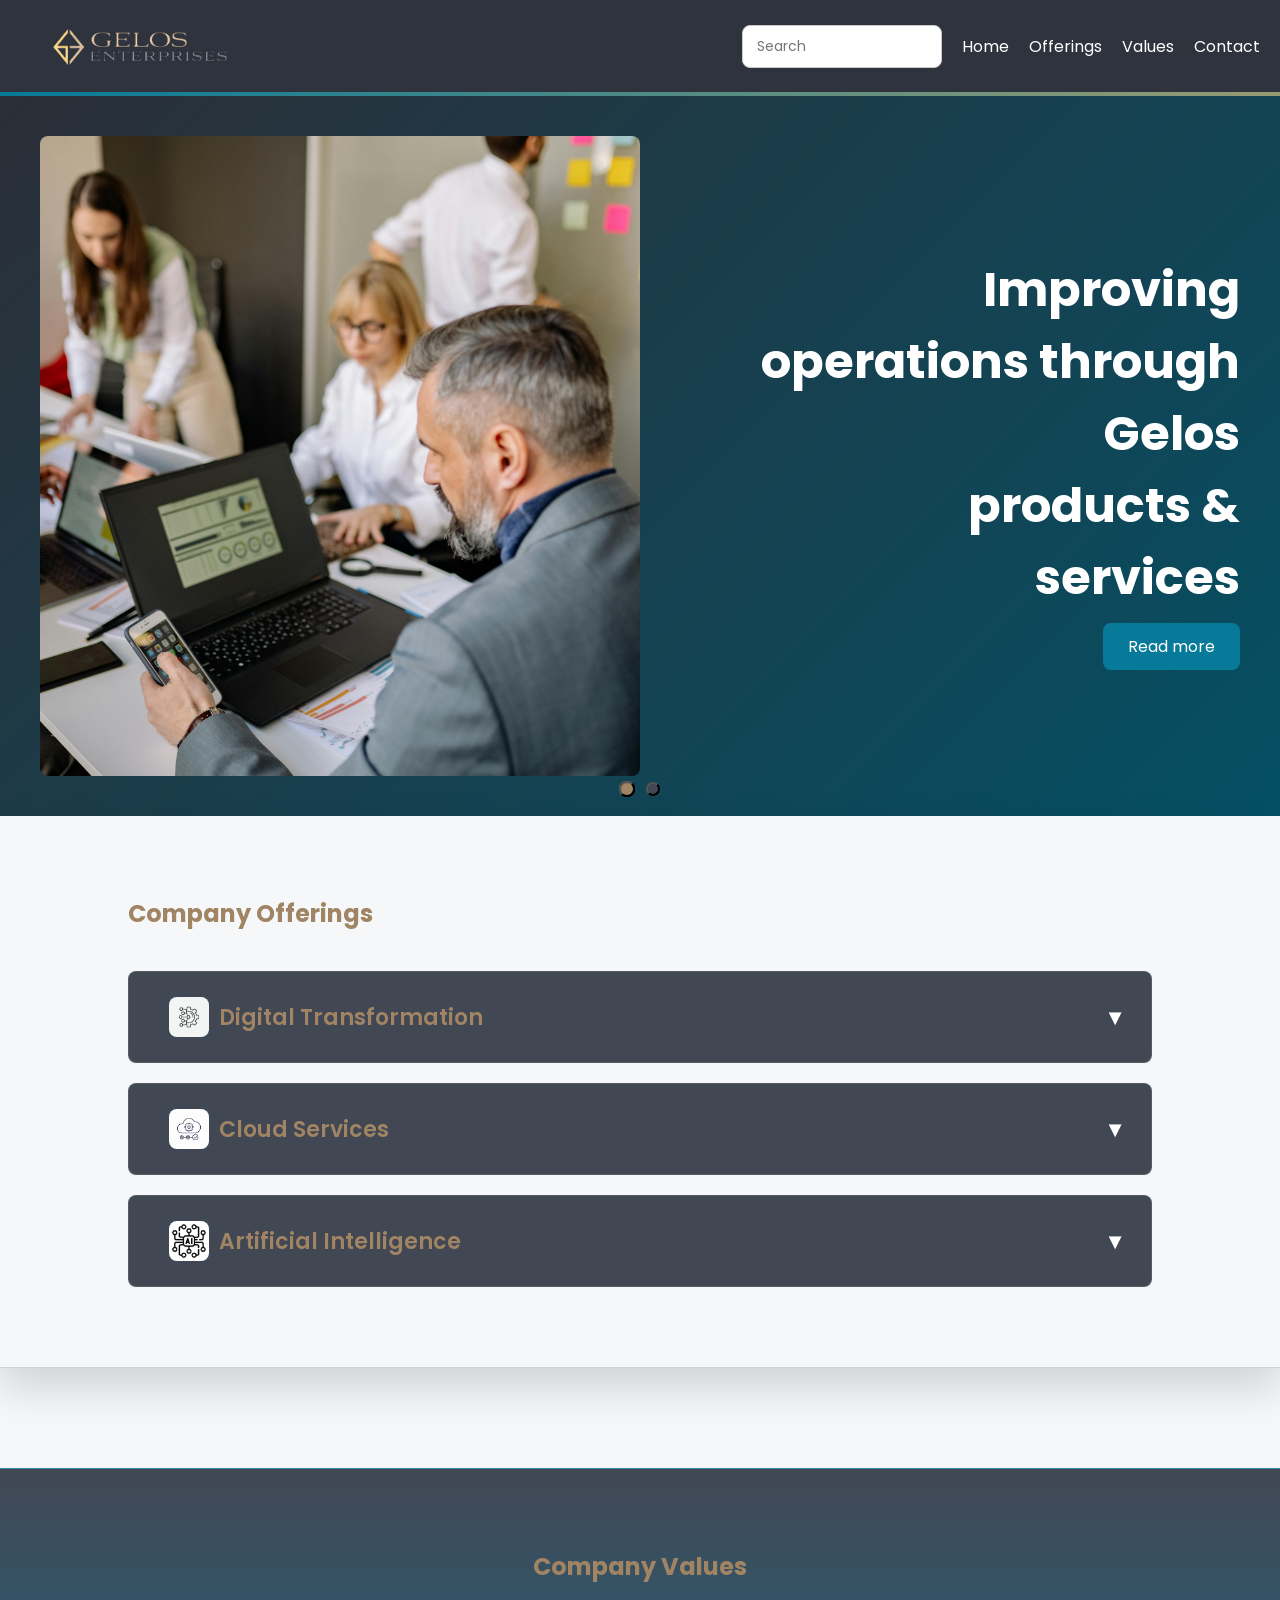
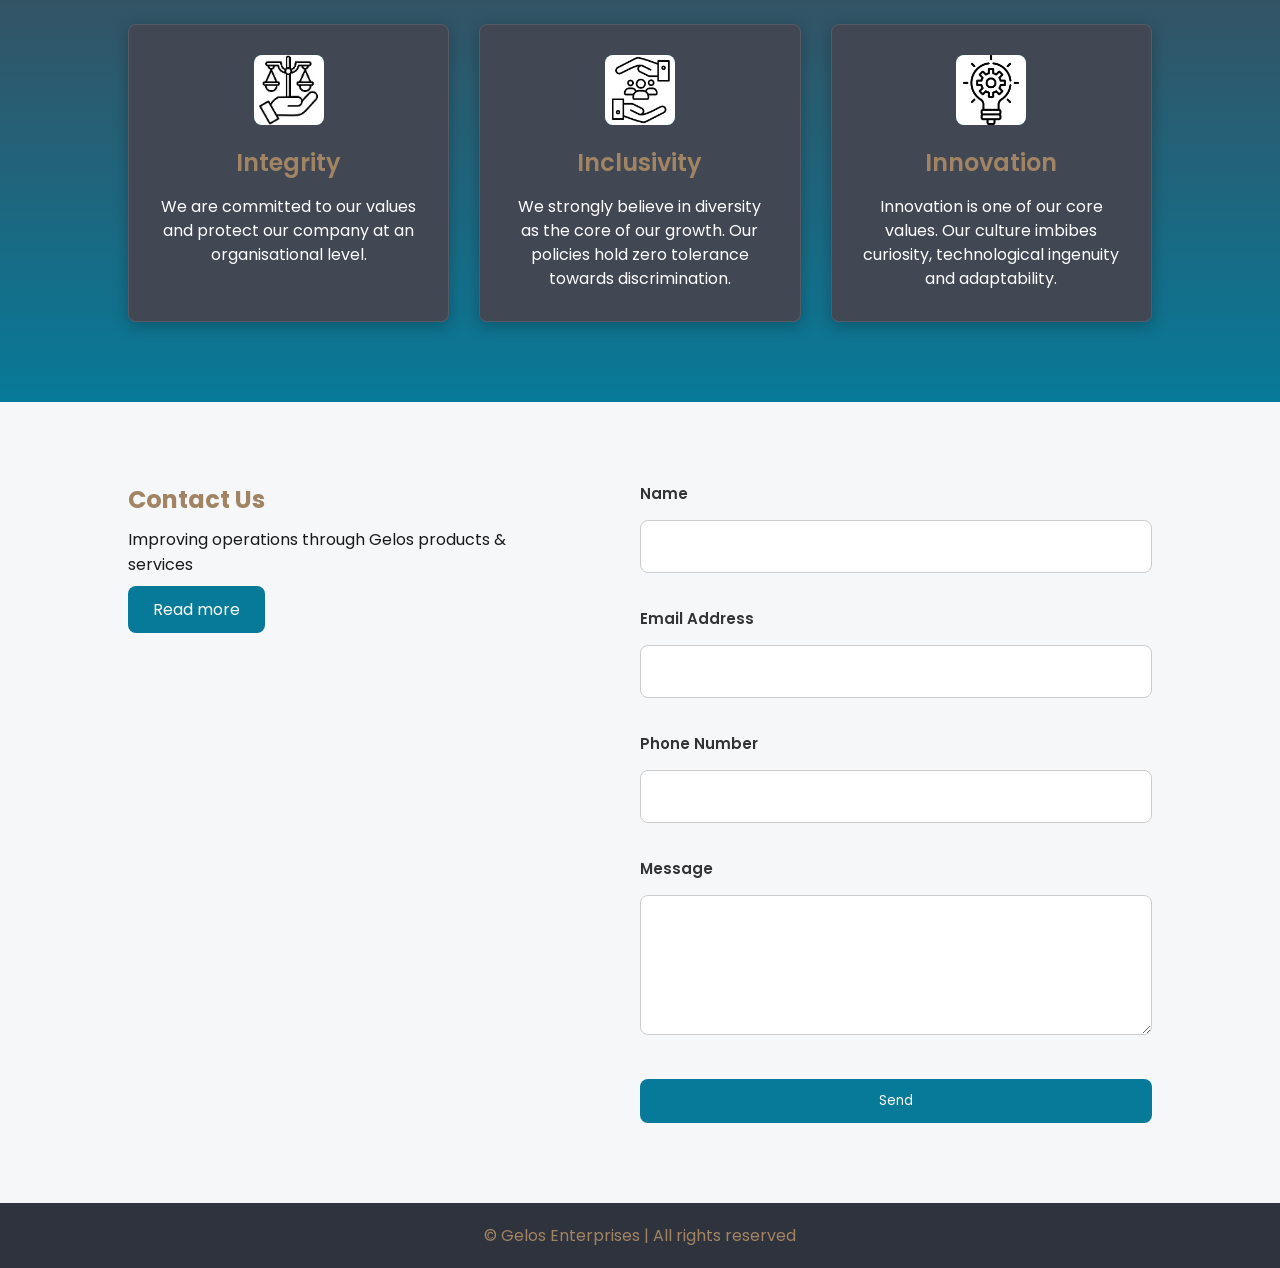
<file: index.html>
<!DOCTYPE html>
<html lang="en">

<head>
    <meta charset="UTF-8">
    <meta name="viewport" content="width=device-width, initial-scale=1.0">
    <title>Gelos Enterprises</title>
    <link rel="stylesheet" href="style.css">
    <link href="https://fonts.googleapis.com/css2?family=Poppins:wght@300;400;600&display=swap" rel="stylesheet">
</head>

<body>
    <a href="#mainContent" class="skip-link">Skip to main content</a>
    <header>
        <h1 class="visually-hidden">Gelos Enterprises - Technology Services</h1>
        <nav class="navBar" aria-label="Main navigation">
            <a href="index.html">
                <img src="Logo.png" alt="logo" class="logo">
            </a>
            <input type="text" class="searchBar" placeholder="Search">
            <div class="menuToggle" id="menuToggle">☰</div>

            <ul class="navLinks">
                <li><a href="#hero">Home</a></li>
                <li><a href="#offerings">Offerings</a></li>
                <li><a href="#values">Values</a></li>
                <li><a href="#contact">Contact</a></li>
            </ul>
        </nav>
        <div class="animatedBanner"></div>
    </header>
    <main id="mainContent">
        <div id="hero" class="sections">
            <div class="carousel" role="group" aria-label="Gelos case studies">

                <div class="slide active" role="group" id="slide-1" aria-label="Slide 1 of 2">
                    <img src="digital-solutions.jpg" alt="Team working on digital solutions" class="slideImage">
                    <div class="slideContent">
                        <h2>Improving operations through Gelos<br>products &amp; services</h2>
                        <a href="case-study-1.html" class="btn readMore" data-target="case-study-1">Read more</a>
                    </div>
                </div>

                <div class="slide" role="group" id="slide-2" aria-label="Slide 2 of 2">
                    <img src="Slide-2.jpg" alt="Business problem solving meeting" class="slideImage">
                    <div class="slideContent">
                        <h2>Solving business problems</h2>
                        <a href="case-study-2.html" class="btn readMore" data-target="case-study-2">Know more</a>
                    </div>
                </div>

                <div class="indicators" role="group" aria-label="Slide navigation">
                    <button class="dot dotActive" tabindex="0" aria-label="Go to slide 1"></button>
                    <button class="dot" tabindex="1" aria-label="Go to slide 2"></button>
                </div>

            </div>
        </div>
        <div class="sections">
            <section class="offerings" id="offerings" aria-labelledby="offerings-heading">
                <h2 id="offerings-heading">Company Offerings</h2>

                <div class="accordion">

                    <div class="accordionItem">
                        <div class="accordionHeader" role="button" aria-expanded="false" aria-controls="panel-dt"
                            id="accordion-dt">
                            <div class="offerIcon">
                                <img src="Digital-Transformation.webp" alt="Digital Transformation Icon">
                            </div>
                            <h3>Digital Transformation</h3>
                            <span class="arrow">▼</span>
                        </div>

                        <div class="accordionContent" role="region" id="panel-dt" aria-labelledby="accordion-dt">
                            <p>
                                To help our clients leverage the state-of-art technologies, we provide a tailored
                                approach
                                to enable change in the digital space. Our prior works include developing mobile
                                applications, website applications, and organisation software development, among other
                                digital capabilities. To know more, <a class="accordionLink" href="#contact">Contact
                                    Us</a>
                            </p>
                        </div>
                    </div>
                    <div class="accordionItem">
                        <div class="accordionHeader" role="button" aria-expanded="false" aria-controls="panel-cloud"
                            id="accordion-cloud">
                            <div class="offerIcon">
                                <img src="Cloud-Service.jpg" alt="Cloud Service Icon">
                            </div>
                            <h3>Cloud Services</h3>
                            <span class="arrow">▼</span>
                        </div>

                        <div class="accordionContent" role="region" id="panel-cloud" aria-labelledby="accordion-cloud">
                            <p>
                                Our Cloud programs include a range of services from full application development
                                platforms
                                to servers, storage, and virtual desktops. We offer SaaS, PaaS, and IaaS.
                            </p>
                        </div>
                    </div>

                    <div class="accordionItem">
                        <div class="accordionHeader" role="button" aria-expanded="false" aria-controls="panel-ai"
                            id="accordion-ai">
                            <div class="offerIcon">
                                <img src="Artificial-intelligence.webp" alt="Artificial Intelligence Icon">
                            </div>
                            <h3>Artificial Intelligence</h3>
                            <span class="arrow">▼</span>
                        </div>

                        <div class="accordionContent" role="region" id="panel-ai" aria-labelledby="accordion-ai">
                            <p>
                                Artificial intelligence services at Gelos can help you drive smart evolution of your
                                workflows, technology and the entire organisation. Our industry experts help you
                                implement a
                                data-first strategy, augment with third-party sources, and operationalise and accelerate
                                AI
                                integration across your enterprise.
                            </p>
                        </div>
                    </div>

                </div>
            </section>
            <section class="values" id="values" aria-labelledby="values-heading">
                <h2 id="values-heading">Company Values</h2>
                <div class="valuesGrid">
                    <div class="value">
                        <div class="icon"><img src="Integrity.webp" alt="Integrity Icon"></div>
                        <h3>Integrity</h3>
                        <p>We are committed to our values and protect our company at an organisational level.
                        </p>
                    </div>
                    <div class="value">
                        <div class="icon"><img src="Inclusivity.webp" alt="Inclusivity Icon"></div>
                        <h3>Inclusivity</h3>
                        <p>We strongly believe in diversity as the core of our growth. Our policies hold zero tolerance
                            towards
                            discrimination.
                        </p>
                    </div>
                    <div class="value">
                        <div class="icon"><img src="Innovation.webp" alt="Innovation Icon"></div>
                        <h3>Innovation</h3>
                        <p>
                            Innovation is one of our core values. Our culture imbibes curiosity, technological ingenuity
                            and
                            adaptability.
                        </p>
                    </div>
                </div>
            </section>
            <section class="contact" id="contact" aria-labelledby="contact-heading">
                <div class="contactContainer">

                    <div class="contactInfo">
                        <h2 id="contact-heading">Contact Us</h2>
                        <p>Improving operations through Gelos products & services</p>
                        <a href="case-study-1.html" class="btn readMoreBtn">Read more</a>
                    </div>

                    <form aria-label="Contact form" class="contactForm">
                        <label for="name">Name</label>
                        <input type="text" id="name" name="name" maxlength="100">
                        <p class="error" id="nameError"></p>


                        <label for="email">Email Address</label>
                        <input type="email" id="email" name="email">
                        <p class="error" id="emailError"></p>

                        <label for="phone">Phone Number</label>
                        <input type="tel" id="phone" name="phone" maxlength="10">
                        <p class="error" id="phoneError"></p>

                        <label for="message">Message</label>
                        <textarea id="message" name="message" maxlength="300"></textarea>
                        <p class="error" id="formError"></p>

                        <button type="button" class="sendBtn" id="sendBtn">Send</button>
                    </form>

                </div>
            </section>
        </div>
    </main>
    <footer>
        <p>&copy; Gelos Enterprises | All rights reserved</p>
    </footer>
    <script src="script.js"></script>
</body>

</html>
</file>
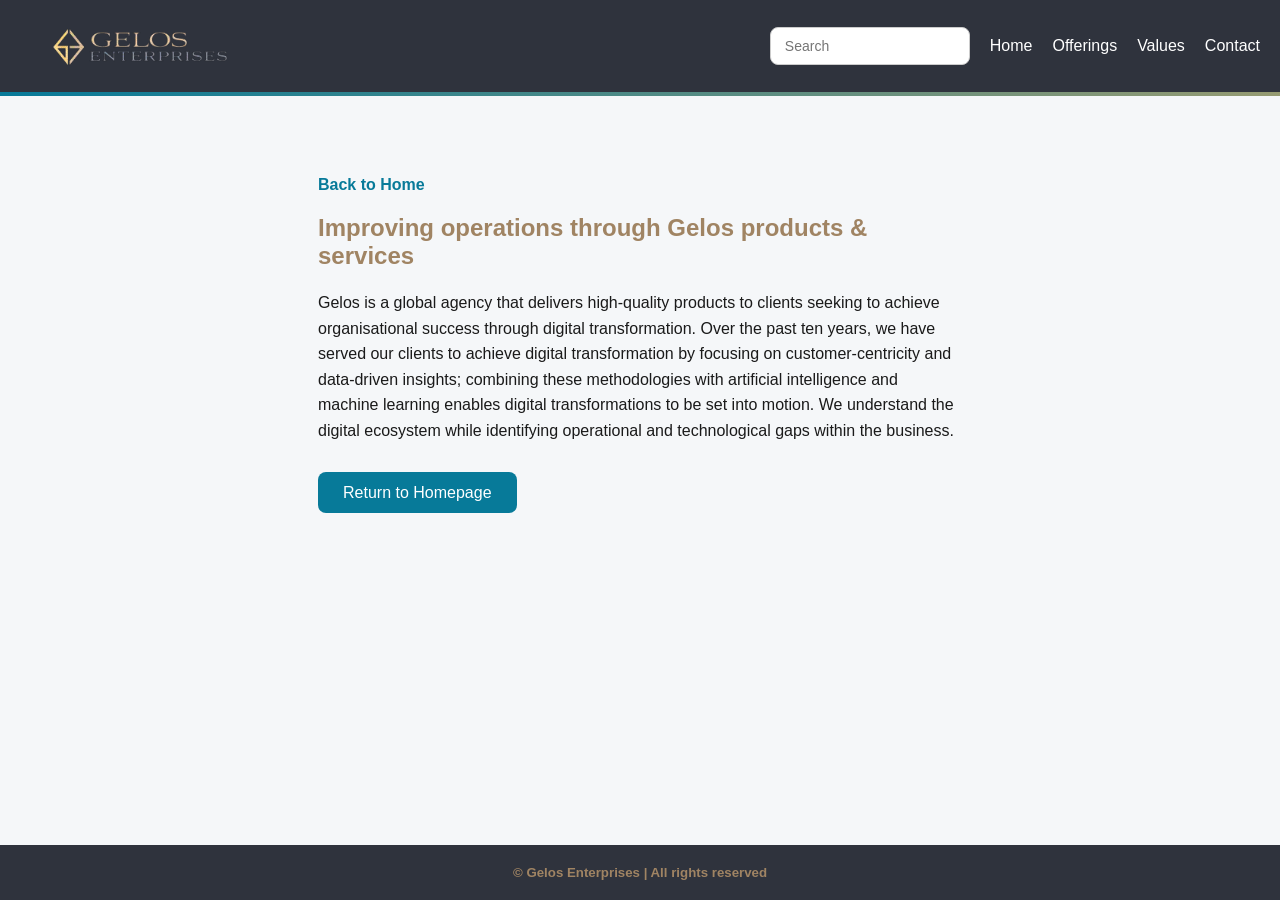
<file: case-study-1.html>
<!DOCTYPE html>
<html lang="en">

<head>
    <meta charset="UTF-8">
    <meta name="viewport" content="width=device-width, initial-scale=1.0">
    <title>Case study 1</title>
    <link rel="stylesheet" href="style.css">
    <style>
        html,
        body {
            height: 100%;
            margin: 0;
        }

        body {
            display: flex;
            flex-direction: column;
        }

        main {
            flex: 1;
        }
    </style>
</head>

<body>
    <a href="#mainContent" class="skip-link">Skip to main content</a>

    <header role="banner">
        <nav class="navBar" role="navigation" aria-label="Main navigation">
            <a href="index.html">
                <img src="Logo.png" alt="logo" class="logo">
            </a>
            <input type="text" class="searchBar" placeholder="Search">
            <div class="menuToggle" id="menuToggle">☰</div>

            <ul class="navLinks">
                <li><a href="#hero">Home</a></li>
                <li><a href="#offerings">Offerings</a></li>
                <li><a href="#values">Values</a></li>
                <li><a href="#contact">Contact</a></li>
            </ul>
        </nav>
        <div class="animatedBanner"></div>
    </header>
    <main id="mainContent">
        <section class="caseStudy">
            <a href="index.html" class="backLink">Back to Home</a>
            <h1 class="visually-hidden">Case Study - Improving Operations</h1>
            <h2>Improving operations through Gelos products &amp; services</h2>
            <p> Gelos is a global agency that delivers high-quality products to clients seeking to achieve
                organisational success through digital transformation. Over the past ten years, we have served
                our clients to achieve digital transformation by focusing on customer-centricity and data-driven
                insights; combining these methodologies with artificial intelligence and machine learning enables
                digital transformations to be set into motion. We understand the digital ecosystem while identifying
                operational and technological gaps within the business.
            </p>
            <a href="index.html" class="btn">Return to Homepage</a>
        </section>
    </main>
    <footer>
        <h5>&copy; Gelos Enterprises | All rights reserved</h5>
    </footer>
    <script src="script.js"></script>

</body>

</html>
</file>
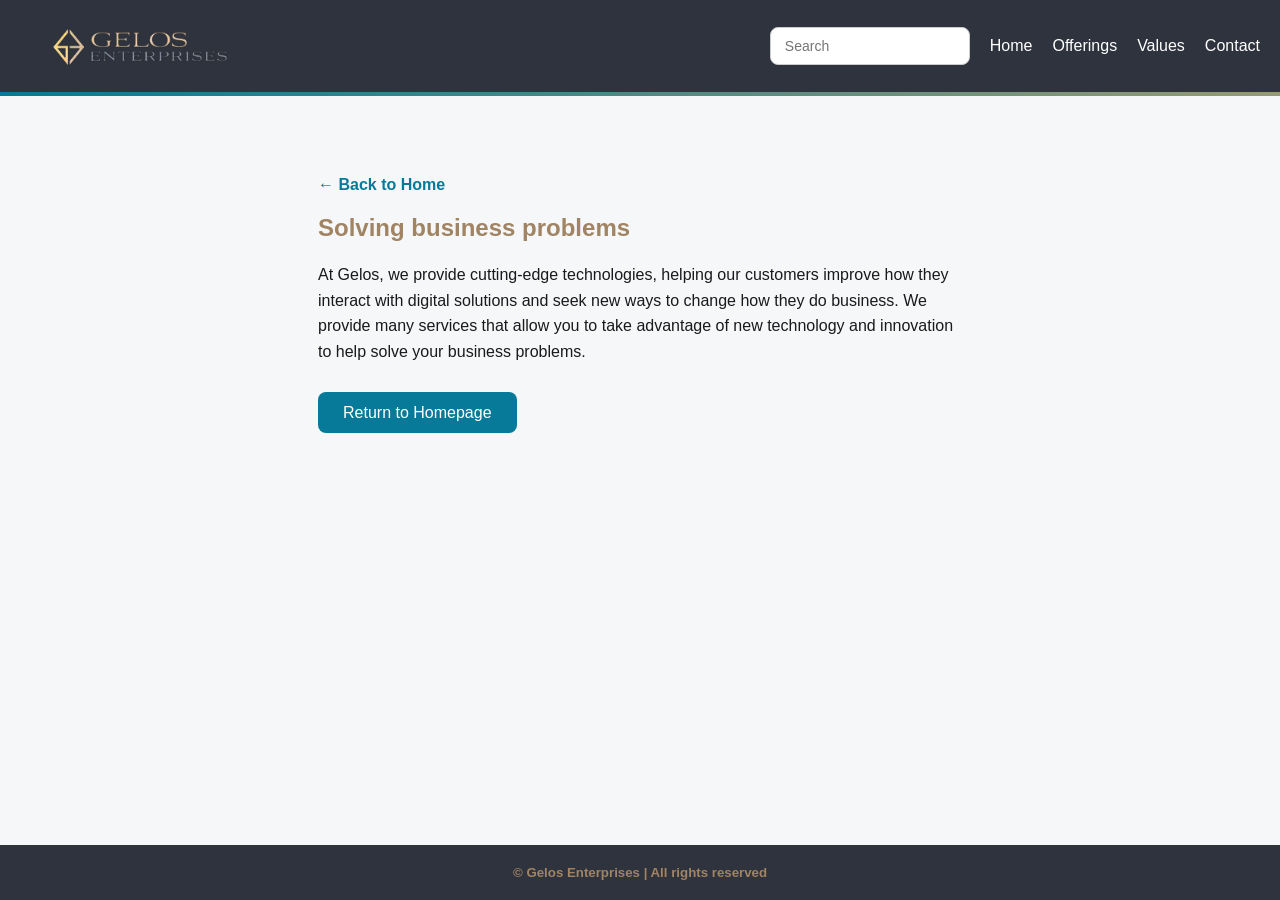
<file: case-study-2.html>
<!DOCTYPE html>
<html lang="en">

<head>
    <meta charset="UTF-8">
    <meta name="viewport" content="width=device-width, initial-scale=1.0">
    <title>Case Study - Solving Business Problems | Gelos Enterprises</title>
    <link rel="stylesheet" href="style.css">
    <style>
        html,
        body {
            height: 100%;
            margin: 0;
        }

        body {
            display: flex;
            flex-direction: column;
        }

        main {
            flex: 1;
        }
    </style>
</head>

<body>
    <a href="#mainContent" class="skip-link">Skip to main content</a>

    <header role="banner">
        <nav class="navBar" role="navigation" aria-label="Main navigation">
            <a href="index.html">
                <img src="Logo.png" alt="logo" class="logo">
            </a>
            <input type="text" class="searchBar" placeholder="Search">
            <div class="menuToggle" id="menuToggle">☰</div>

            <ul class="navLinks">
                <li><a href="#hero">Home</a></li>
                <li><a href="#offerings">Offerings</a></li>
                <li><a href="#values">Values</a></li>
                <li><a href="#contact">Contact</a></li>
            </ul>
        </nav>
        <div class="animatedBanner"></div>
    </header>

    <main id="mainContent">
        <section class="caseStudy">
            <a href="index.html" class="backLink">← Back to Home</a>
            <h1 class="visually-hidden">Case Study - Solving Business Problems</h1>

            <h2>Solving business problems</h2>

            <p>
                At Gelos, we provide cutting-edge technologies, helping our customers improve how they interact
                with digital solutions and seek new ways to change how they do business. We provide many services
                that allow you to take advantage of new technology and innovation to help solve your business
                problems.
            </p>

            <a href="index.html" class="btn">Return to Homepage</a>
        </section>

    </main>

    <footer>
        <h5>&copy; Gelos Enterprises | All rights reserved</h5>
    </footer>

    <script src="script.js"></script>
</body>

</html>
</file>
<file: style.css>
:root {

    --primary: #077A99;
    --background: #F5F7F9;
    --surface: #424754;
    --nav-bg: #2F333D;

    --text-light: #fff;
    --text-muted: #A08463;
    --text-dark: #1A1A1A;

    --radius: 8px;
    --transition: 0.3s;

    --spacing-large: 60px;
    --spacing-medium: 30px;

    --font-main: 'poppins', sans-serif;
}

* {
    margin: 0;
    padding: 0;
    box-sizing: border-box;
    font-family: var(--font-main);
}

body {
    padding-top: 90px;
    background: var(--background);
    color: var(--text-dark);
    scroll-behavior: smooth;
}

.visually-hidden {
    position: absolute;
    left: -9999px;
    top: auto;
    width: 1px;
    height: 1px;
    overflow: hidden;
}

.skip-link {
    position: absolute;
    top: -40px;
    left: 10px;
    background: #077A99;
    color: #fff;
    padding: 8px 12px;
    z-index: 1000;
}

.skip-link:focus {
    top: 10px;
}

.caseStudy {
    padding: 80px 10%;
    max-width: 900px;
    margin: auto;
}

.caseStudy h2 {
    margin-bottom: 20px;
    color: var(--text-muted);
}

.caseStudy p {
    line-height: 1.6;
    margin-bottom: 40px;
    color: var(--text-dark);
}

.backLink {
    display: inline-block;
    margin-bottom: 20px;
    color: var(--primary);
    text-decoration: none;
    font-weight: 600;
}

.backLink:hover {
    color: var(--text-muted);
}

.searchBar {
    width: 200px;
    padding: 10px 14px;
    border-radius: var(--radius);
    border: 1px solid #ccc;
    transition: width 0.3s ease, opacity 0.3s ease;
    background: white;
    color: var(--text-dark);
    z-index: 10001;
    font-size: 14px;
    margin-left: auto;
    margin-right: 20px;
}

.searchBar.active {
    width: 200px;
    opacity: 1;
}

.carousel {
    position: relative;
    width: 100%;
    height: 80vh;
    overflow: hidden;
    background: linear-gradient(135deg, var(--surface), var(--primary));
}

.slide {
    position: absolute;
    inset: 0;
    display: flex;
    align-items: center;
    justify-content: space-between;
    gap: 40px;
    padding: 40px;
    opacity: 0;
    transition: var(--transition);
}

.slide::before {
    content: "";
    position: absolute;
    inset: 0;
    background: rgba(0, 0, 0, 0.35);
    z-index: 0;
}

.slide.active {
    opacity: 1;

}

.slideContent h2 {
    color: var(--text-light);
    font-size: 48px;
    margin-bottom: 20px;
}

.slideContent p {
    color: var(--text-light);
    font-size: 18px;
    max-width: 480px;
}

.slideContent p {
    line-height: 1.6;
    max-width: 480px;
}

.slideImage {
    width: 50%;
    height: 100%;
    object-fit: cover;
    border-radius: var(--radius);
    position: relative;
    z-index: 1;
}

.slideContent {
    z-index: 1;
    position: relative;
    width: 40%;
    text-align: right;
    margin-left: auto;
}

.indicators {
    position: absolute;
    bottom: 20px;
    left: 50%;
    transform: translateX(-50%);
    display: flex;
    gap: 12px;
}

.dot {
    width: 14px;
    height: 14px;
    background: var(--surface);
    border-radius: 50%;
    cursor: pointer;
    transition: var(--transition);
}

.dotActive {
    background: var(--text-muted);
    transform: scale(1.2);
}

.animatedBanner {
    width: 100%;
    height: 6px;
    background: linear-gradient(90deg, var(--primary), #ddab5e, var(--surface));
    background-size: 300% 100%;
    animation: bannerSlide 6s linear infinite;
}

@keyframes bannerSlide {
    0% {
        background-position: 0% 0;
    }

    100% {
        background-position: 300% 0;
    }
}

@keyframes fadeIn {
    to {
        opacity: 1;
        transform: translateY(0);
    }
}

.sections>section {
    padding: 80px 10%;
    opacity: 0;
    transform: translateY(20px);
    animation: fadeIn 0.6s ease forwards;
}

.sections {
    background: var(--background);
}

.navBar {
    display: flex;
    justify-content: space-between;
    align-items: center;
    padding: 20px;
    background-color: var(--nav-bg);
    position: fixed;
    top: 0;
    left: 0;
    width: 100%;
    z-index: 10000;

}

.logo {
    height: 50px;
    width: auto;
    margin-left: 20px;
    display: block;
    margin-top: 2px;
}

.navLinks {
    display: flex;
    list-style: none;
    gap: 20px;
}

.navLinks a {
    text-decoration: none;
    color: var(--text-light);
    transition: var(--transition);
}

.navLinks a:hover {
    color: var(--primary);
}

a {
    text-decoration: none;
}

.btn,
.sendBtn {
    background: var(--primary);
    border-radius: var(--radius);
    padding: 12px 25px;
    border: none;
    cursor: pointer;
    color: white;

}

.btn:hover {
    background: var(--text-muted);
}

h2,
h3 {
    color: var(--text-muted);
}

h3 {
    font-size: 24px;
    font-weight: 600;
}

h2 {
    margin-bottom: 40px;
}

.accordion {
    margin-top: 40px;
    display: flex;
    flex-direction: column;
    gap: 20px;
}

.accordionItem {
    background: var(--surface);
    border-radius: var(--radius);
    overflow: hidden;
    border: 1px solid rgba(255, 255, 255, 0.1);
}

.accordionHeader {
    display: flex;
    align-items: center;
    justify-content: space-between;
    padding: 20px;
    cursor: pointer;
    padding: 25px;
}

.offerIcon {
    width: 40px;
    height: 40px;
    border-radius: var(--radius);
    background: var(--primary);
    border: 6px;
    display: flex;
    align-items: center;
    justify-content: center;
    color: white;
    margin-left: 15px;
    margin-right: 10px;
}

.offerIcon img {
    width: 100%;
    height: 100%;
    object-fit: cover;
    border-radius: var(--radius);
    display: block;
}

.offerings {
    background: var(--background);
    margin-bottom: 100px;
    border-bottom: 1px solid rgba(0, 0, 0, 0.15);
    box-shadow: 0 20px 40px rgba(0, 0, 0, 0.15);
}

.offerings p {
    color: var(--text-dark);
}

.offerings h3 {
    color: var(--text-muted);
}

.accordionLink {
    text-decoration: none;
    color: var(--text-muted);
    transition: var(--transition);
}

.accordionLink:hover {
    color: var(--primary);
}

.accordionHeader h3 {
    flex: 1;
    color: var(--text-muted);
    margin-left: 10px;
    font-size: 22px;
    margin: 0;
}

.arrow {
    display: flex;
    align-items: center;
    justify-content: center;
    font-size: 22px;
    transition: transform 0.3s;
    color: var(--text-light);
}

.accordionContent p {
    color: var(--text-light);
}

.accordionContent {
    max-height: 0;
    overflow: hidden;
    background: var(--surface);
    padding: 0 25px;
}

.accordionItem.active .accordionContent {
    max-height: 300px;
    padding: 20px 25px;
}

.accordionItem.active .arrow {
    transform: rotate(180deg);
}

.values {
    padding: var(--spacing-large) 20%;
    text-align: center;
    background: linear-gradient(180deg, var(--surface), var(--primary));
    margin-top: 100px;
    border-top: 1px solid rgba(255, 255, 255, 0.15);
    padding-top: 100px;
}

.valuesGrid {
    margin-top: 40px;
    display: flex;
    gap: 30px;
    justify-content: space-between;
    align-items: stretch;
    flex-wrap: nowrap;
}



.value {
    flex: 1;
    background: var(--surface);
    padding: 30px;
    border-radius: var(--radius);
    color: var(--text-light);
    transition: var(--transition);
    box-shadow: 0 4px 15px rgba(0, 0, 0, 0.25);
    border: 1px solid rgba(255, 255, 255, 0.1);


}

.values h2 {
    margin-bottom: 40px;
}

.value h3 {
    margin: 15px 0;
}

.value p {
    line-height: 1.5;
}


.icon img {
    width: 100%;
    height: 100%;
    object-fit: cover;
    border-radius: var(--radius);
    display: block;

}

.icon {
    width: 70px;
    height: 70px;
    background: var(--primary);
    border-radius: var(--radius);
    margin: 0 auto 20px;
    display: flex;
    align-items: center;
    justify-content: center;
    font-weight: bold;
    color: white;
}


.value:hover {
    transform: translateY(-8px);
    box-shadow: 0 10px 25px rgba(0, 0, 0, 0.4);
}

.contact {
    padding: 80px 10%;
    background: var(--background);
}

.contactContainer {
    display: flex;
    justify-content: space-between;
    align-items: flex-start;
    gap: 60px;
}

.contactInfo {
    width: 40%;
    text-align: left;
}

.contactInfo h2 {
    color: var(--text-muted);
    margin-bottom: 10px;
}

.contactInfo p {
    color: var(--text-dark);
    margin-bottom: 20px;
}

.readMoreBtn {
    margin-top: 20px;
}

.contactForm {
    width: 50%;
    display: flex;
    flex-direction: column;
    gap: 15px;
}
.error{
    color: red;
    font-size: 0.9rem;
    margin-top: 4px;
}
.contactForm label {
    color: #333;
    font-weight: 600;
    display: flex;
    gap: 6px;
    font-size: 15px;
    flex-direction: column;
}

.contactForm input,
.contactForm textarea {
    padding: 14px;
    border-radius: var(--radius);
    border: solid 1px #ccc;
    color: var(--text-dark);
    font-size: 15px;
    width: 100%;
}

.contactForm textarea {
    min-height: 140px;
    resize: vertical;
}

.sendBtn {
    margin-top: 10px;
}

footer {
    background-color: var(--nav-bg);
    padding: 20px;
    text-align: center;
    color: var(--text-muted);
}

.menuToggle {
    display: none;
    font-size: 24px;
    cursor: pointer;
}

@media(max-width:768px) {
    .navLinks {
        display: none;
        flex-direction: column;
        background: var(--nav-bg);
        position: absolute;
        top: 70px;
        right: 0;
        width: 200px;
        padding: 20px;
        z-index: 9999;
    }

    .navLinks.active {
        display: flex;
    }

    .menuToggle {
        display: block;
    }

    .valuesGrid {
        flex-direction: column;
        flex-wrap: wrap;
        gap: 20px;
    }

    .values {
        flex-direction: column;
    }

    .value {
        width: 100%;
    }

    .contactContainer {
        flex-direction: column;
        text-align: center;
    }

    .contactInfo,
    .contactForm {
        width: 100%;
    }

    .searchBar {
        width: 100%;
        margin: 10px;

    }
    .carousel {
        height: 60vh;
    }

    .slide {
        flex-direction: column;
        justify-content: center;
        align-items: center;
        padding: 20px;
        gap: 20px;
    }

    .slideImage {
        width: 100%;
        height: 45%;
        object-fit: cover;
        border-radius: var(--radius);
    }

    .slideContent {
        width: 100%;
        text-align: center;
        margin-left: 0;
    }

    .slideContent h2 {
        font-size: 26px;
    }

    .slideContent .btn {
        margin-bottom: 40px;
    }

    .indicators {
        bottom: 10px;
    }
}
</file>
